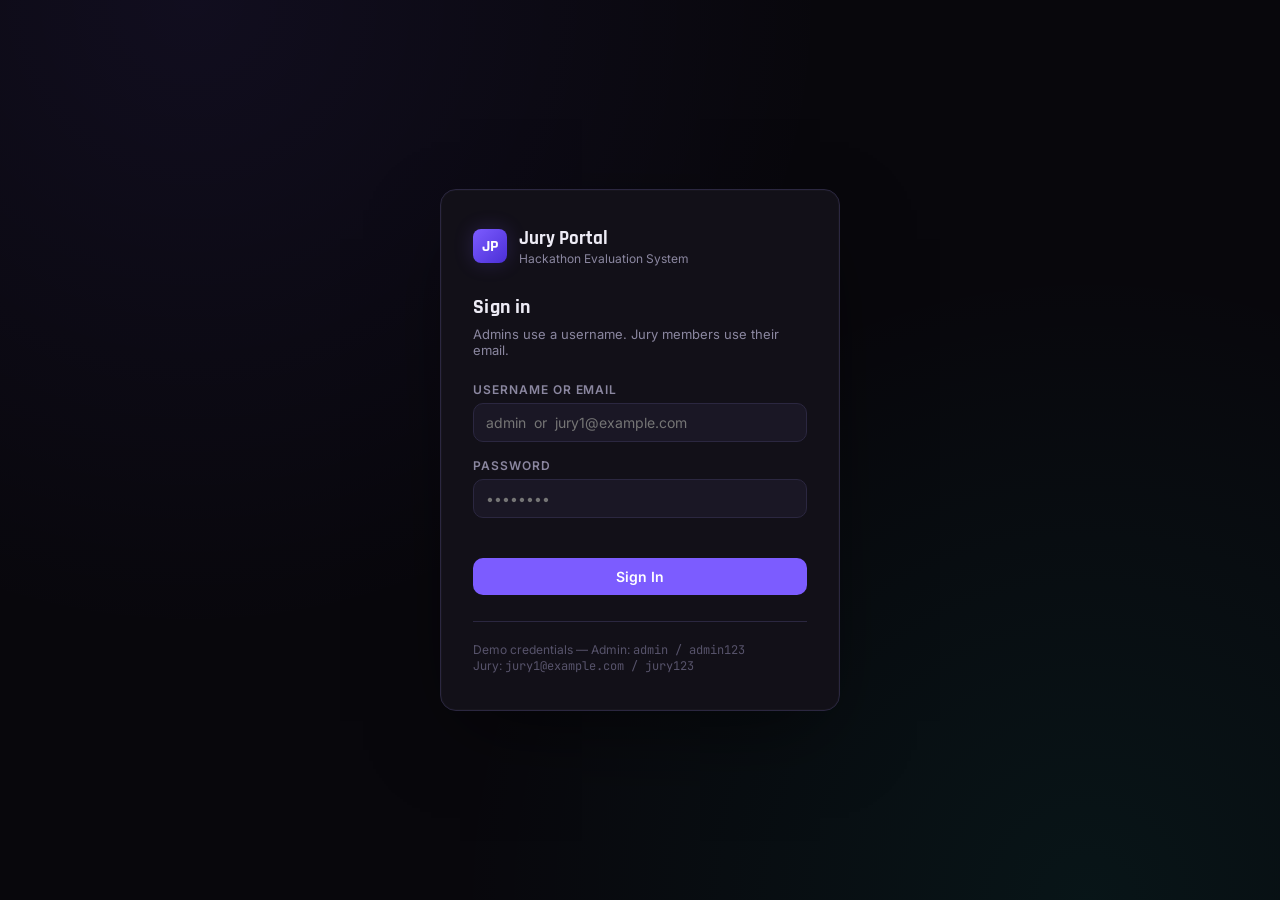
<file: jury-portal-html/index.html>
<!DOCTYPE html>
<html lang="en">
<head>
<meta charset="UTF-8" />
<meta name="viewport" content="width=device-width, initial-scale=1.0" />
<title>Jury Portal — Sign In</title>
<link rel="stylesheet" href="assets/style.css" />
</head>
<body>

<div class="auth-shell">
  <div class="auth-card">
    <div style="display:flex;align-items:center;gap:12px;margin-bottom:28px;">
      <div class="rank-mark">JP</div>
      <div>
        <div style="font-family:var(--display);font-weight:700;font-size:19px;">Jury Portal</div>
        <div style="font-size:12px;color:var(--text-muted);">Hackathon Evaluation System</div>
      </div>
    </div>

    <h2 style="font-size:20px;margin-bottom:6px;">Sign in</h2>
    <p style="font-size:13px;color:var(--text-muted);margin:0 0 24px 0;">
      Admins use a username. Jury members use their email.
    </p>

    <form id="login-form">
      <div class="field">
        <label for="username">Username or Email</label>
        <input id="username" type="text" autocomplete="username" required placeholder="admin  or  jury1@example.com" />
      </div>
      <div class="field">
        <label for="password">Password</label>
        <input id="password" type="password" autocomplete="current-password" required placeholder="••••••••" />
      </div>
      <div class="error-text" id="login-error"></div>
      <button type="submit" class="btn btn-primary btn-block" id="login-btn" style="margin-top:6px;">
        Sign In
      </button>
    </form>

    <div style="margin-top:26px;padding-top:20px;border-top:1px solid var(--border);font-size:12px;color:var(--text-faint);">
      Demo credentials — Admin: <span class="mono">admin / admin123</span><br />
      Jury: <span class="mono">jury1@example.com / jury123</span>
    </div>
  </div>
</div>

<script src="assets/store.js"></script>
<script>
  // If already logged in, skip straight to the right dashboard.
  (function () {
    const session = Store.getSession();
    if (session) window.location.href = session.role === 'ADMIN' ? 'admin.html' : 'jury.html';
  })();

  const form = document.getElementById('login-form');
  const errorEl = document.getElementById('login-error');
  const btn = document.getElementById('login-btn');

  form.addEventListener('submit', (e) => {
    e.preventDefault();
    errorEl.textContent = '';
    btn.disabled = true;
    btn.textContent = 'Signing in…';

    const username = document.getElementById('username').value;
    const password = document.getElementById('password').value;
    const result = Store.login(username, password);

    if (result.error) {
      errorEl.textContent = result.error;
      btn.disabled = false;
      btn.textContent = 'Sign In';
      return;
    }
    window.location.href = result.session.role === 'ADMIN' ? 'admin.html' : 'jury.html';
  });
</script>
</body>
</html>
</file>
<file: jury-portal-html/assets/style.css>
/* ============================================================
   Jury Portal — shared theme
   Design language: dark "hunter rank / HUD" aesthetic.
   One file, used by every page. No per-page duplicate CSS.
   ============================================================ */

@import url('https://fonts.googleapis.com/css2?family=Rajdhani:wght@500;600;700&family=Inter:wght@400;500;600&family=JetBrains+Mono:wght@500;600&display=swap');

:root {
  --bg: #08070c;
  --surface: #121018;
  --surface-2: #1a1725;
  --surface-3: #221e33;
  --border: #2b2740;

  --text: #edebf5;
  --text-muted: #8b87a0;
  --text-faint: #57536b;

  --accent: #7c5cff;      /* arcane violet — primary */
  --accent-soft: #7c5cff33;
  --accent-2: #00e5c7;    /* cursed-teal — success / active */
  --accent-2-soft: #00e5c733;
  --danger: #ff3b5c;
  --danger-soft: #ff3b5c26;
  --warn: #ffb648;
  --warn-soft: #ffb64826;

  --display: 'Rajdhani', sans-serif;
  --body: 'Inter', sans-serif;
  --mono: 'JetBrains Mono', monospace;

  --radius: 10px;
  --radius-lg: 16px;
}

* { box-sizing: border-box; }

html, body {
  margin: 0;
  padding: 0;
  background: var(--bg);
  color: var(--text);
  font-family: var(--body);
  min-height: 100vh;
}

body {
  background-image:
    radial-gradient(circle at 15% 0%, #7c5cff14 0%, transparent 45%),
    radial-gradient(circle at 85% 100%, #00e5c710 0%, transparent 45%);
  background-attachment: fixed;
}

h1, h2, h3, h4 {
  font-family: var(--display);
  font-weight: 700;
  letter-spacing: 0.02em;
  margin: 0;
  color: var(--text);
}

a { color: inherit; text-decoration: none; }

::selection { background: var(--accent-soft); }

button {
  font-family: var(--body);
  cursor: pointer;
  border: none;
}

input, select, textarea {
  font-family: var(--body);
  background: var(--surface-2);
  border: 1px solid var(--border);
  color: var(--text);
  border-radius: var(--radius);
  padding: 10px 12px;
  font-size: 14px;
  width: 100%;
  outline: none;
  transition: border-color .15s ease, box-shadow .15s ease;
}
input:focus, select:focus, textarea:focus {
  border-color: var(--accent);
  box-shadow: 0 0 0 3px var(--accent-soft);
}
label {
  font-size: 12px;
  text-transform: uppercase;
  letter-spacing: 0.08em;
  color: var(--text-muted);
  display: block;
  margin-bottom: 6px;
  font-weight: 600;
}
.field { margin-bottom: 16px; }

/* ---------- buttons ---------- */
.btn {
  display: inline-flex;
  align-items: center;
  gap: 8px;
  padding: 10px 18px;
  border-radius: var(--radius);
  font-weight: 600;
  font-size: 14px;
  transition: transform .1s ease, filter .15s ease;
}
.btn:active { transform: scale(0.98); }
.btn-primary { background: var(--accent); color: #fff; }
.btn-primary:hover { filter: brightness(1.1); }
.btn-ghost { background: var(--surface-3); color: var(--text); border: 1px solid var(--border); }
.btn-ghost:hover { border-color: var(--accent); }
.btn-danger { background: var(--danger-soft); color: var(--danger); border: 1px solid var(--danger); }
.btn-sm { padding: 6px 12px; font-size: 12px; }
.btn-block { width: 100%; justify-content: center; }
.btn:disabled { opacity: 0.5; cursor: not-allowed; }

/* ---------- layout shells ---------- */
.auth-shell {
  min-height: 100vh;
  display: flex;
  align-items: center;
  justify-content: center;
  padding: 24px;
}
.auth-card {
  width: 100%;
  max-width: 400px;
  background: var(--surface);
  border: 1px solid var(--border);
  border-radius: var(--radius-lg);
  padding: 36px 32px;
  box-shadow: 0 30px 80px -20px #00000090, 0 0 0 1px #ffffff05 inset;
}

.app-shell { display: flex; min-height: 100vh; }

.sidebar {
  width: 236px;
  flex-shrink: 0;
  background: var(--surface);
  border-right: 1px solid var(--border);
  padding: 24px 16px;
  display: flex;
  flex-direction: column;
  position: sticky;
  top: 0;
  height: 100vh;
}
.sidebar-brand {
  display: flex;
  align-items: center;
  gap: 10px;
  padding: 0 8px 24px 8px;
  border-bottom: 1px solid var(--border);
  margin-bottom: 20px;
}
.rank-mark {
  width: 34px; height: 34px;
  border-radius: 8px;
  background: linear-gradient(135deg, var(--accent), #4b2fd6);
  display: flex; align-items: center; justify-content: center;
  font-family: var(--display); font-weight: 700; color: #fff; font-size: 16px;
  box-shadow: 0 0 20px var(--accent-soft);
}
.sidebar-brand div .title { font-family: var(--display); font-weight: 700; font-size: 16px; line-height: 1.1; }
.sidebar-brand div .subtitle { font-size: 11px; color: var(--text-muted); letter-spacing: 0.06em; text-transform: uppercase; }

.nav-item {
  display: flex; align-items: center; gap: 10px;
  padding: 10px 12px;
  border-radius: var(--radius);
  color: var(--text-muted);
  font-size: 14px; font-weight: 500;
  margin-bottom: 2px;
  cursor: pointer;
  border: 1px solid transparent;
}
.nav-item:hover { color: var(--text); background: var(--surface-2); }
.nav-item.active { color: var(--text); background: var(--accent-soft); border-color: var(--accent); }
.nav-item .dot { width: 6px; height: 6px; border-radius: 50%; background: currentColor; opacity: 0; }
.nav-item.active .dot { opacity: 1; background: var(--accent); }

.sidebar-footer {
  margin-top: auto;
  padding-top: 16px;
  border-top: 1px solid var(--border);
}
.session-chip {
  display: flex; align-items: center; gap: 10px;
  padding: 10px; border-radius: var(--radius);
  background: var(--surface-2);
  margin-bottom: 10px;
}
.session-chip .avatar {
  width: 30px; height: 30px; border-radius: 50%;
  background: var(--surface-3);
  display: flex; align-items: center; justify-content: center;
  font-weight: 700; font-family: var(--display); font-size: 13px;
  color: var(--accent-2);
}
.session-chip .name { font-size: 13px; font-weight: 600; }
.session-chip .role { font-size: 11px; color: var(--text-muted); text-transform: uppercase; letter-spacing: 0.06em; }

.main {
  flex: 1;
  padding: 32px 40px 60px 40px;
  max-width: 1280px;
}

.page-header {
  display: flex; align-items: flex-end; justify-content: space-between;
  margin-bottom: 28px; flex-wrap: wrap; gap: 16px;
}
.page-header .eyebrow {
  font-family: var(--mono); font-size: 11px; letter-spacing: 0.14em;
  color: var(--accent-2); text-transform: uppercase; margin-bottom: 6px;
}
.page-header h1 { font-size: 30px; }
.page-header p.desc { color: var(--text-muted); font-size: 14px; margin-top: 6px; }

.section { display: none; }
.section.active { display: block; animation: fadein .25s ease; }
@keyframes fadein { from { opacity: 0; transform: translateY(6px); } to { opacity: 1; transform: translateY(0); } }

/* ---------- cards / grids ---------- */
.grid { display: grid; gap: 16px; }
.grid-4 { grid-template-columns: repeat(4, 1fr); }
.grid-3 { grid-template-columns: repeat(3, 1fr); }
.grid-2 { grid-template-columns: repeat(2, 1fr); }
@media (max-width: 1000px) { .grid-4, .grid-3, .grid-2 { grid-template-columns: 1fr 1fr; } }
@media (max-width: 640px) { .grid-4, .grid-3, .grid-2 { grid-template-columns: 1fr; } }

.card {
  background: var(--surface);
  border: 1px solid var(--border);
  border-radius: var(--radius-lg);
  padding: 20px;
}
.stat-card .stat-label {
  font-size: 11px; text-transform: uppercase; letter-spacing: 0.08em;
  color: var(--text-muted); margin-bottom: 10px; display: flex; align-items: center; gap: 6px;
}
.stat-card .stat-value {
  font-family: var(--display); font-size: 34px; font-weight: 700;
}
.stat-card .stat-value.accent { color: var(--accent-2); }
.stat-card .stat-value.warn { color: var(--warn); }

/* ---------- table ---------- */
.table-wrap {
  background: var(--surface);
  border: 1px solid var(--border);
  border-radius: var(--radius-lg);
  overflow: hidden;
}
table { width: 100%; border-collapse: collapse; }
thead th {
  text-align: left; font-size: 11px; text-transform: uppercase; letter-spacing: 0.06em;
  color: var(--text-muted); padding: 12px 16px; background: var(--surface-2);
  border-bottom: 1px solid var(--border); font-weight: 600;
}
tbody td { padding: 13px 16px; border-bottom: 1px solid var(--border); font-size: 14px; }
tbody tr:last-child td { border-bottom: none; }
tbody tr:hover { background: var(--surface-2); }
.mono { font-family: var(--mono); }

/* ---------- badges ---------- */
.badge {
  display: inline-flex; align-items: center; gap: 5px;
  padding: 4px 10px; border-radius: 100px;
  font-size: 11px; font-weight: 600; text-transform: uppercase; letter-spacing: 0.04em;
}
.badge-pending { background: var(--warn-soft); color: var(--warn); }
.badge-completed, .badge-submitted { background: var(--accent-2-soft); color: var(--accent-2); }
.badge-unlocked { background: var(--danger-soft); color: var(--danger); }
.badge-inactive { background: var(--surface-3); color: var(--text-faint); }

/* ---------- rank ring (signature element) ---------- */
.rank-ring {
  width: 52px; height: 52px; border-radius: 50%;
  display: flex; align-items: center; justify-content: center;
  font-family: var(--display); font-weight: 700; font-size: 15px;
  background: conic-gradient(var(--accent) calc(var(--pct, 0) * 1%), var(--surface-3) 0);
  position: relative;
}
.rank-ring::after {
  content: '';
  position: absolute; inset: 4px;
  border-radius: 50%; background: var(--surface);
}
.rank-ring span { position: relative; z-index: 1; }
.rank-ring.top1 { background: conic-gradient(#ffd166 calc(var(--pct,0)*1%), var(--surface-3) 0); }
.rank-ring.top1 span { color: #ffd166; }

/* ---------- toolbar / search ---------- */
.toolbar { display: flex; gap: 12px; margin-bottom: 18px; flex-wrap: wrap; align-items: center; }
.search-box { position: relative; flex: 1; min-width: 220px; max-width: 340px; }
.search-box input { padding-left: 34px; }
.search-box .icon { position: absolute; left: 11px; top: 50%; transform: translateY(-50%); color: var(--text-muted); font-size: 14px; }

/* ---------- modal ---------- */
.modal-backdrop {
  position: fixed; inset: 0; background: #000000b3;
  display: none; align-items: center; justify-content: center;
  z-index: 100; padding: 20px;
}
.modal-backdrop.open { display: flex; }
.modal {
  background: var(--surface); border: 1px solid var(--border);
  border-radius: var(--radius-lg); padding: 28px; width: 100%; max-width: 440px;
  max-height: 90vh; overflow-y: auto;
}
.modal h3 { font-size: 20px; margin-bottom: 18px; }
.modal-actions { display: flex; gap: 10px; margin-top: 22px; }

/* ---------- toast ---------- */
#toast-host { position: fixed; bottom: 24px; right: 24px; z-index: 200; display: flex; flex-direction: column; gap: 10px; }
.toast {
  background: var(--surface-3); border: 1px solid var(--border); border-left: 3px solid var(--accent-2);
  padding: 12px 16px; border-radius: var(--radius); font-size: 13px; min-width: 220px;
  box-shadow: 0 10px 30px -10px #000000a0;
  animation: slidein .2s ease;
}
.toast.error { border-left-color: var(--danger); }
@keyframes slidein { from { opacity:0; transform: translateX(20px);} to {opacity:1; transform:translateX(0);} }

.empty-state {
  text-align: center; padding: 60px 20px; color: var(--text-muted);
}
.empty-state .icon { font-size: 32px; margin-bottom: 12px; }

.live-dot {
  width: 8px; height: 8px; border-radius: 50%; background: var(--accent-2);
  box-shadow: 0 0 8px var(--accent-2); display: inline-block;
  animation: pulse 1.6s infinite ease-in-out;
}
@keyframes pulse { 0%,100% { opacity: 1; } 50% { opacity: 0.3; } }

.error-text { color: var(--danger); font-size: 13px; margin-top: 4px; min-height: 18px; }

.criteria-row {
  display: flex; align-items: center; justify-content: space-between;
  padding: 14px 0; border-bottom: 1px solid var(--border);
}
.criteria-row:last-child { border-bottom: none; }
.score-input-row { display: grid; grid-template-columns: 1fr 90px; gap: 14px; align-items: center; padding: 14px 0; border-bottom: 1px solid var(--border); }
.score-input-row:last-child { border-bottom: none; }
.score-input-row .crit-name { font-weight: 600; }
.score-input-row .crit-max { font-size: 12px; color: var(--text-muted); font-family: var(--mono); }
</file>
